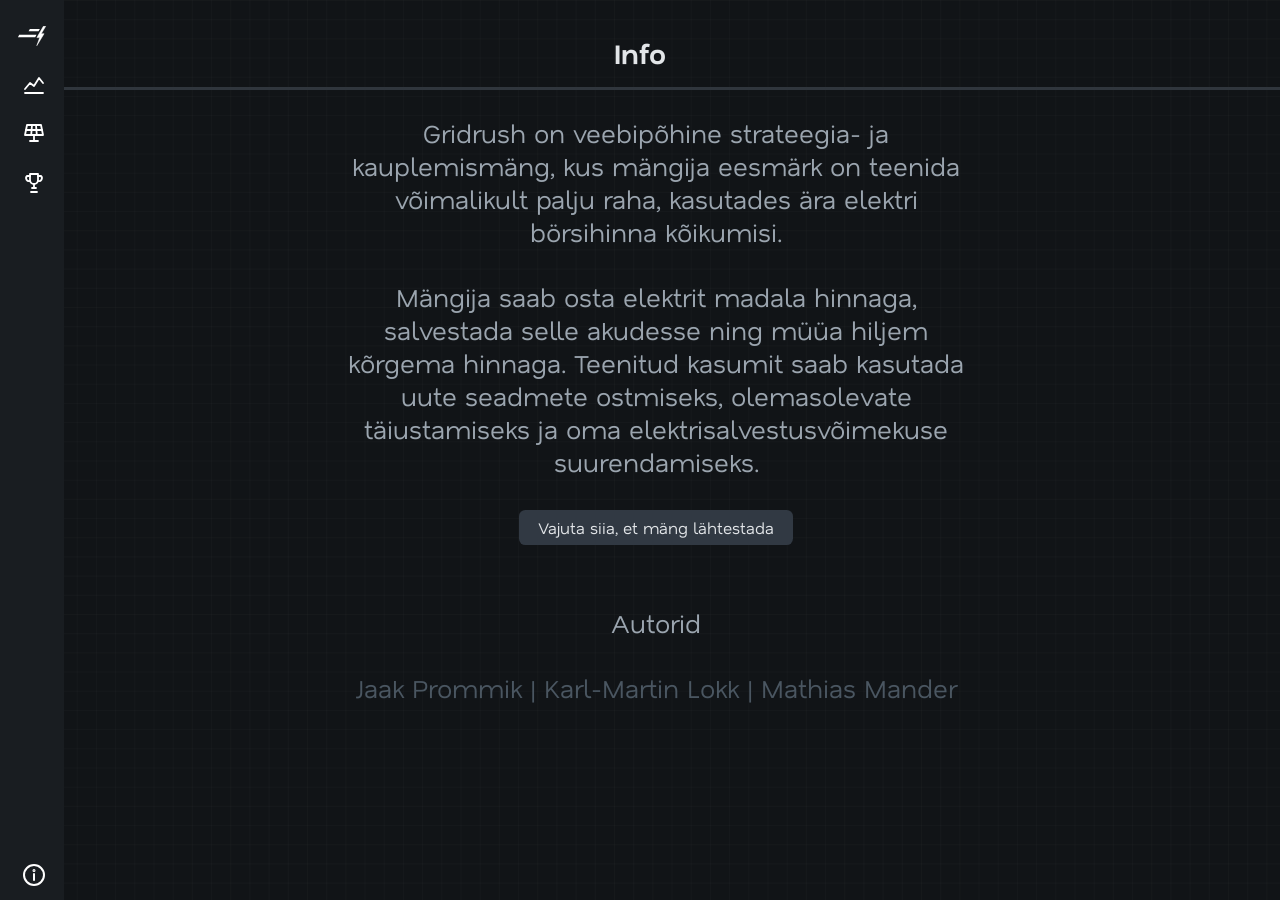
<file: public_html/info.html>
<!DOCTYPE html>
<html lang="et">
<head>
    <meta charset="UTF-8">
    <meta name="viewport" content="width=device-width, initial-scale=1.0">
    <title>Gridrush</title>
    <link rel="preconnect" href="https://fonts.googleapis.com">
    <link rel="preconnect" href="https://fonts.gstatic.com" crossorigin>
    <link rel="stylesheet" href="https://fonts.googleapis.com/css2?family=Nata+Sans:wght@100..900&display=swap">
    <link rel="stylesheet" href="css/global.css">
    <link rel="stylesheet" href="css/info.css">
    <script src="js/info.js" defer></script>
</head>

<body>
    <nav>
        <ul class="sidebar">
            <li class="sidebar-logo">
                <div class="logo">
                    <img src="img/logo/gridrush-logo-letters.svg" class="logo-letters" alt="">
                    <img src="img/logo/gridrush-logo-lines.svg" class="logo-lines" alt="">
                    <img src="img/logo/gridrush-logo-lines-compact.svg" class="logo-lines-compact" alt="">
                    <img src="img/logo/gridrush-logo-bolt.svg" alt="Gridrush">
                </div>
            </li>
            <li class="sidebar-item">
                <a href="./index.html">
                    <img src="img/icons/nav-simulation-icon.svg" alt="simulation icon">
                    <span>Simulatsioon</span>
                </a>
            </li>
            <li class="sidebar-item">
                <a href="./setup.html">
                    <img src="img/icons/nav-setup-icon.svg" alt="setup icon">
                    <span>Töölaud</span>
                </a>
            </li>
            <li class="sidebar-item">
                <a href="./stats.html">
                <img src="img/icons/nav-stats-icon.svg" alt="stats icon">
                <span>Statistika</span>
                </a>
            </li>
            <li class="sidebar-info">
                <a href="./info.html">
                    <img src="img/icons/info.svg" alt="Info">
                    <span>Mängu kohta</span>
                </a>
            </li>
        </ul>
    </nav>

    <main>
        <div class="page-title">
            <h1>Info</h1>
        </div>

        <div class="information-body">
            <span>
                Gridrush on veebipõhine strateegia- ja kauplemismäng, kus mängija eesmärk on teenida võimalikult palju raha, kasutades ära elektri börsihinna kõikumisi.
            </span>
            
            <span>
                Mängija saab osta elektrit madala hinnaga, salvestada selle akudesse ning müüa hiljem kõrgema hinnaga. Teenitud kasumit saab kasutada uute seadmete ostmiseks, olemasolevate täiustamiseks ja oma elektrisalvestusvõimekuse suurendamiseks.
            </span> 
            <button type="button" id="reset" class="reset-button">Vajuta siia, et mäng lähtestada</button>
            <p id="reset-status" class="reset-status" aria-live="polite"></p>
            <span>
                Autorid
            </span>
            <div class="authors">
                Jaak Prommik | Karl-Martin Lokk | Mathias Mander
            </div>
        </div>
    </main>
</body>

</html>
</file>
<file: public_html/css/global.css>
/* globaalsed värvid, saab kasuta kujul color: var(--color-text-primary); */
:root {
  --color-bg: #111417;          /* lehe taust */
  --color-bg-secondary: #0f1214;          /* teine taust */
  --color-surface: #191d21;     /* paneelid, kaardid */
  --color-surface-alt: #1c2126; /* sisendväljad */
  --color-border: #30363d;      /* jooned ja piirjooned */

  --color-text-primary: #e2e5e8;        /* põhitekst */
  --color-text-secondary: #9ba5af;  /* teine tekst */
  --color-text-tertiary: #4a5661;  /* kolmas tekst */

  --color-button: #313943; /* nupu värv */
  --color-button-hover: #414a54; /* nupu värv hiirega hõljumisel */

  --color-charging: #6CCBB8; /* peale laadimine */
  --color-discharging: #E0B060; /* maha laadimine */  --color-gain: rgb(0, 200, 0); /* kasum/tõus  */
  --color-loss: rgb(255, 60, 34); /* kahjum/langus */

  --color-battery-storage: #6aa5f0; /*kõrge mahuga aku */
  --color-battery-power: #b58cf0; /* kõrge võimsusega aku */
}

* {
  box-sizing: border-box;
}

*::-webkit-scrollbar {
  width: 1em;
  position: fixed;
}
*::-webkit-scrollbar-track {
  background: var(--color-bg);
}
*::-webkit-scrollbar-thumb {
  background: var(--color-surface);
  border: 0.25rem solid transparent;
  background-clip: padding-box;
  border-radius: 4rem;
}

@media (max-width: 1600px) {
  html { font-size: 80%; }
}

body {
  margin: 0;
  background-color: var(--color-bg);
  background-image:
    linear-gradient(rgb(255 255 255 / 0.018) 1px, transparent 1px),
    linear-gradient(90deg, rgb(255 255 255 / 0.018) 1px, transparent 1px);
  background-size: 1.5rem 1.5rem;
  background-attachment: fixed;
  color: var(--color-text-primary);
  font: 14px "Nata Sans", sans-serif;
}

.sidebar  {
  position: fixed;
  z-index: 99;
  margin: 0;
  padding: 0;
  width: 5rem;
  height: 100%;
  background-color: var(--color-surface);
  display: flex;
  flex-direction: column;
  align-items: center;
  list-style-type: none;
  overflow: hidden;
  transition: 0.3s width ease;
}

.sidebar:hover {
  width: 14rem;
}

.sidebar-logo {
  align-self: stretch;
  display: flex;
  justify-content: center;
  padding: 2rem 0 1rem 0;
}

.logo {
  display: grid;
  flex-shrink: 0;
  transform: translateX(10.5%);
  transition: transform 0.3s ease;
}

.logo img {
  grid-area: 1 / 1;
  display: block;
  height: 1.6rem;
}

.logo-letters {
  opacity: 0;
  transition: opacity 0.15s ease;
}

.logo-lines {
  opacity: 0;
  transform: translateX(21.3%);
  transition: transform 0.3s ease, opacity 0.15s ease;
}

.logo-lines-compact {
  transition: opacity 0.15s ease;
}

.sidebar:hover .logo,
.sidebar:hover .logo-lines {
  transform: none;
}

.sidebar:hover .logo-lines,
.sidebar:hover .logo-letters {
  opacity: 1;
}

.sidebar:hover .logo-lines-compact {
  opacity: 0;
}

.sidebar-item,
.sidebar-info {
  align-self: stretch;
  padding: 0;
}

.sidebar-info {
  margin-top: auto;
}

.sidebar-item a,
.sidebar-info a {
  display: flex;
  align-items: center;
  padding: 1rem 0 1rem 1.75rem;
  color: var(--color-text-primary);
  text-decoration: none;
  white-space: nowrap;
  transition: filter 0.15s ease;
}

.sidebar-item a:hover,
.sidebar-info a:hover {
  filter: brightness(0.7)
}

.sidebar-item img,
.sidebar-info img {
  display: block;
  flex-shrink: 0;
}

.sidebar-item span,
.sidebar-info span {
  margin-left: 1rem;
  color: var(--color-text-primary);
  opacity: 0;
  transition: opacity 0.15s ease;
}

.sidebar:hover .sidebar-item span, 
.sidebar:hover .sidebar-info span {
  opacity: 1;
}

.ri-money-sum,
.battery-percent {
  background-color: var(--color-bg-secondary);
  border: 1px solid rgb(0 0 0 / 0.4);
  border-radius: 0.375rem;
  box-shadow: inset 0 0.125rem 0.5rem rgb(0 0 0 / 0.6);
}
</file>
<file: public_html/css/info.css>
main {
  display: grid;
  margin-left: 5rem;
  width: calc(100% - 5rem);
  height: 100dvh;
  grid-template-rows: 1fr 9fr;
}

.page-title {
  grid-row: 1;
  padding: 0;
  display: flex;
  justify-content: center;
  align-items: center;
  text-align: center;
  border-bottom: solid var(--color-border);
}

.page-title h1 {
    margin: 0 5rem 0 0;
    padding: 2rem 0 0.5rem 0;
    text-align: center;
    width: 10rem;
}

.information-body {
    grid-row: 2;
    margin: 1rem 3.5rem 1rem 1rem;
    padding: 1rem;
    border-radius: 1rem;
    display: flex;
    flex-direction: column;
    align-items: center;
    /*background-color: var(--color-surface);*/
}

.information-body span {
    width: 50rem;
    margin-bottom: 2.5rem;
    font-size: 2rem;
    color: var(--color-text-secondary);
    text-align: center;
}

.authors {
    width: 50rem;
    margin-bottom: 2.5rem;
    font-size: 2rem;
    color: var(--color-text-tertiary);
    text-align: center;
}

.reset-button {
  height: 2.75rem;
  padding: 0 1.5rem;
  border: none;
  border-radius: 0.5rem;
  background-color: var(--color-button);
  color: var(--color-text-primary);
  font: inherit;
  font-size: 1.25rem;
  cursor: pointer;
  transition: background-color 0.15s ease;
}

.reset-button:hover:enabled {
  background-color: var(--color-button-hover);
}

.reset-button:disabled {
  opacity: 0.4;
  cursor: default;
}

.reset-status {
  min-height: 1.5rem;
  margin: 0.75rem 0 2.5rem;
  color: var(--color-text-secondary);
  text-align: center;
}
</file>
